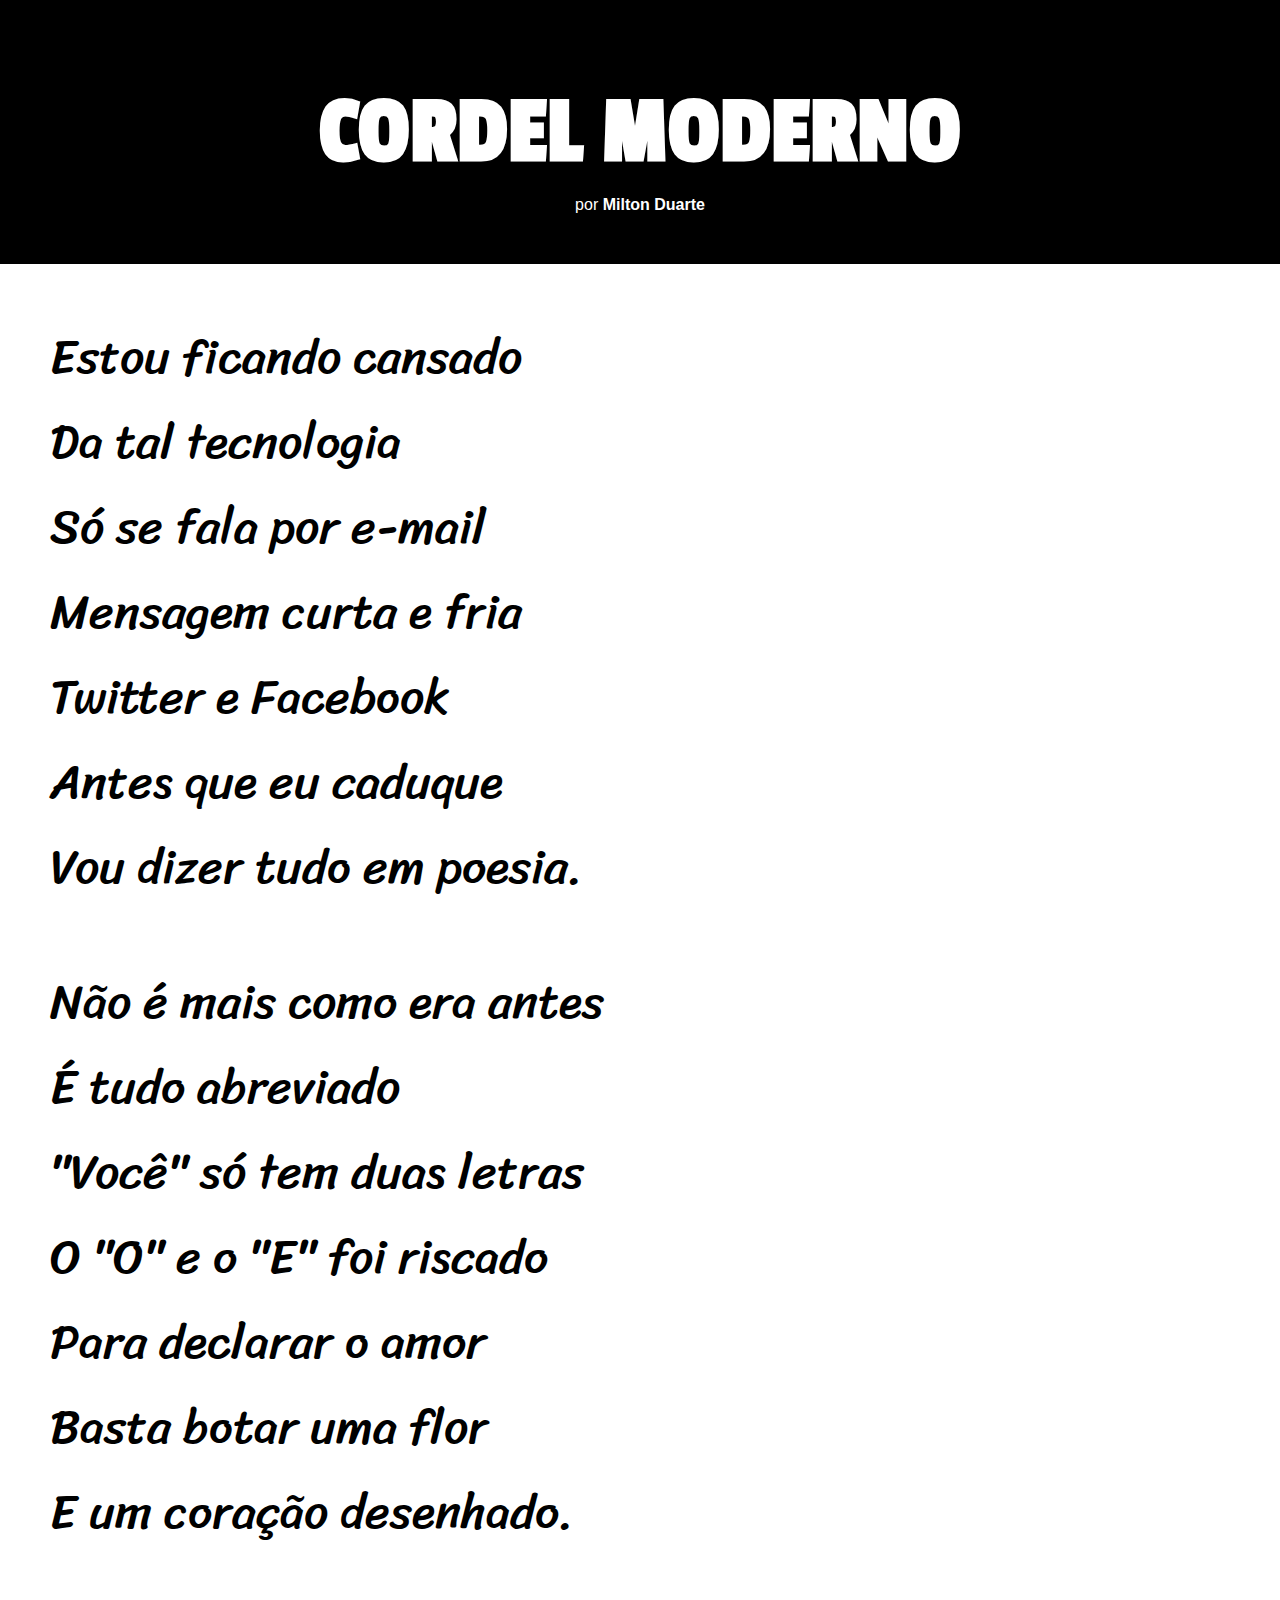
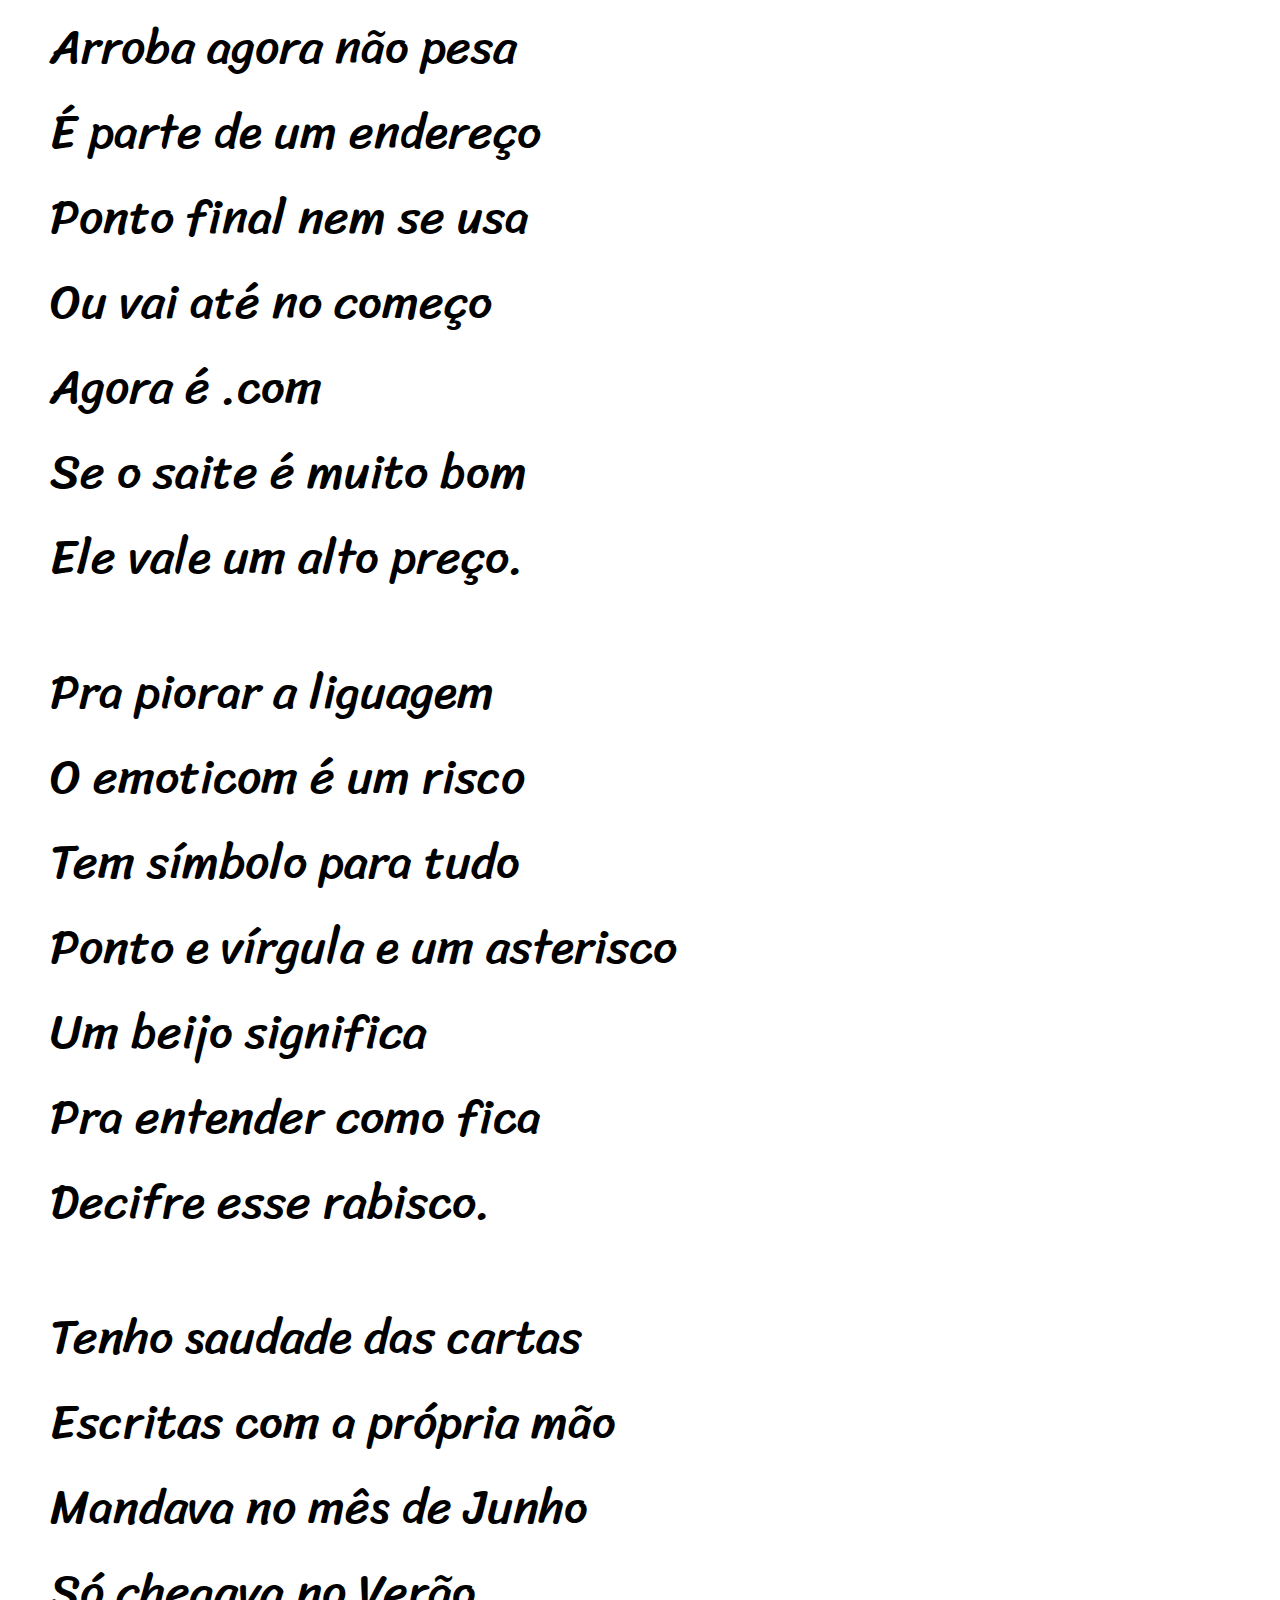
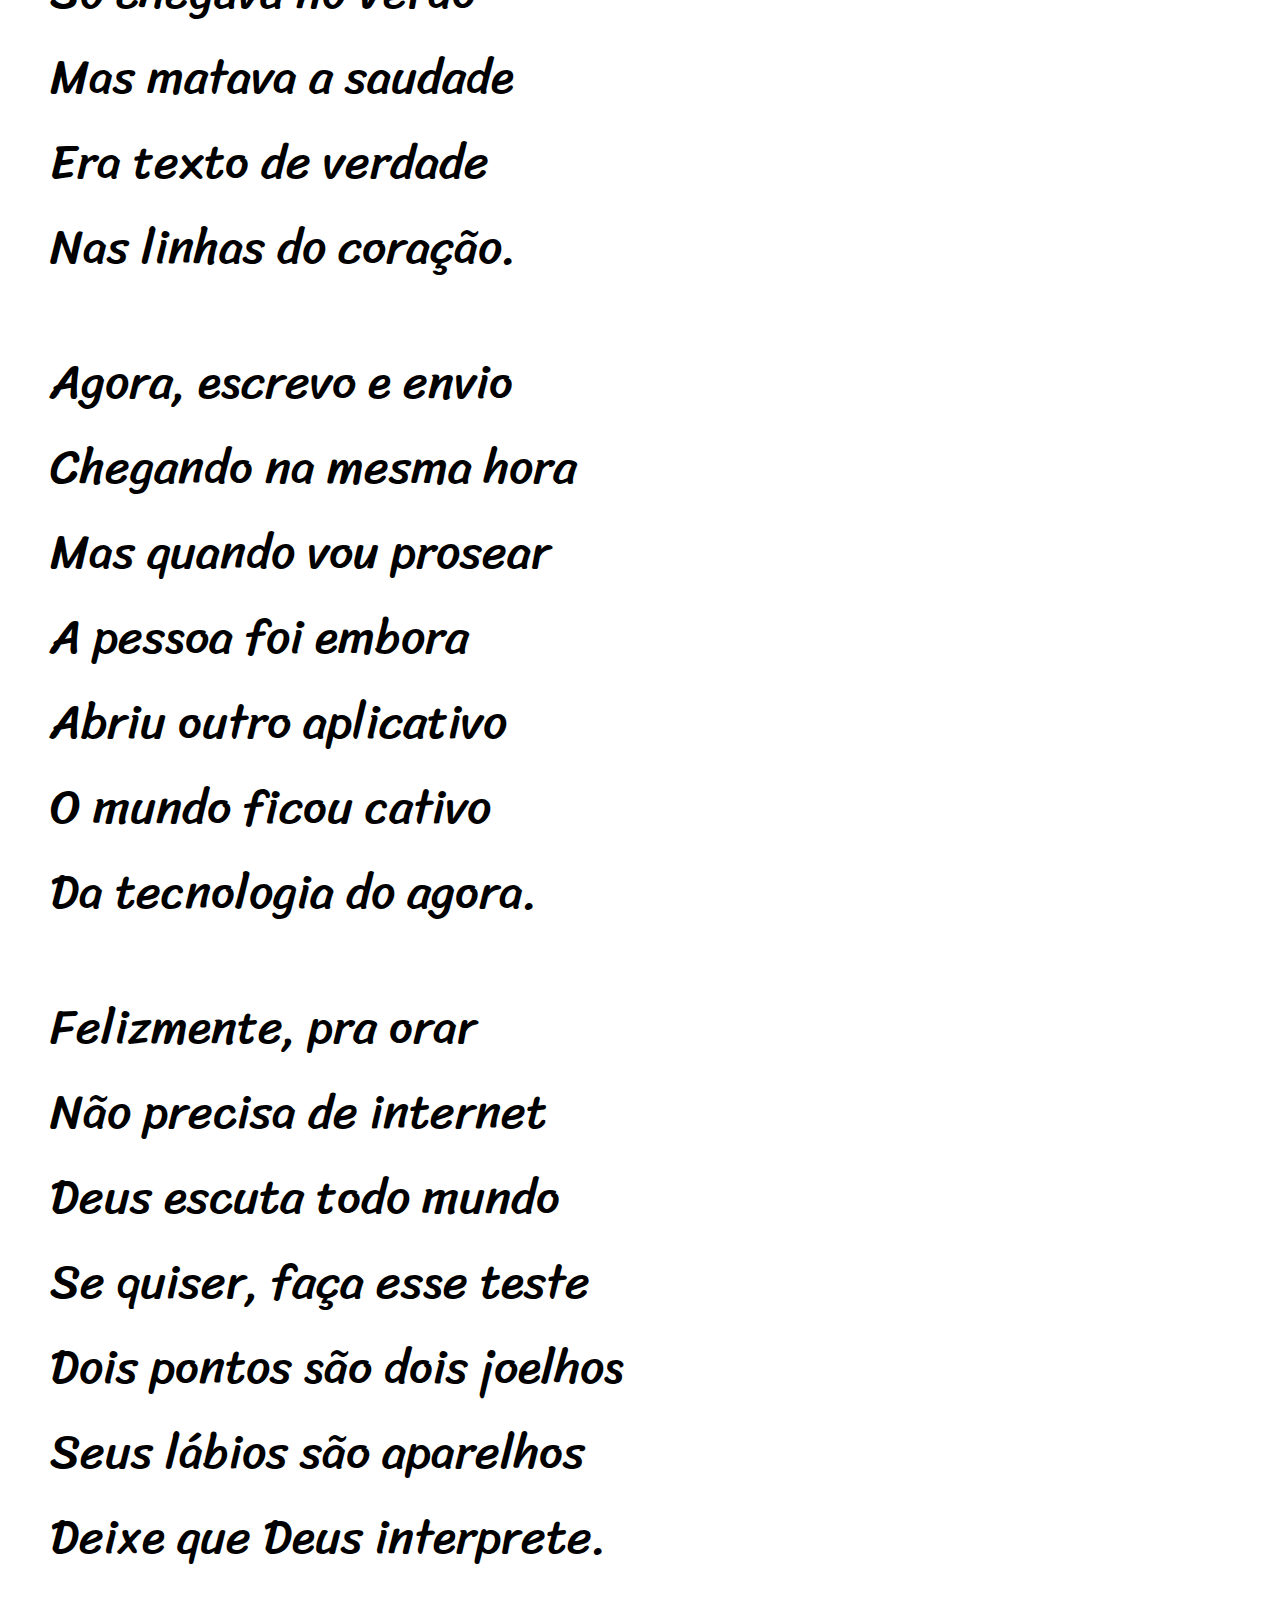
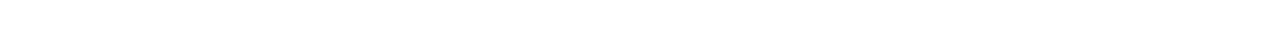
<file: segundo site/index.html>
<!DOCTYPE html>
<html lang="pt-br">
<head>
    <meta charset="UTF-8">
    <meta name="viewport" content="width=, initial-scale=1.0">
    <title>Cordel Mordeno</title>
    <link rel="stylesheet" href="style.css">
</head>
<body>
    <header>
        <h1>CORDEL MODERNO</h1>
        <p>por <strong><a href=" https://www.recantodasletras.com.br/poesias/3186743" target="_blank">Milton Duarte</a></strong></p>
    </header>

    <p>
        Estou ficando cansado <br>
        Da tal tecnologia <br>
        Só se fala por e-mail <br>
        Mensagem curta e fria <br>
        Twitter e Facebook <br>
        Antes que eu caduque <br>
        Vou dizer tudo em poesia. <br>
    </p>
    <section class="container01">
        <article class="conteudo01">
            <p>
                Não é mais como era antes <br>
                É tudo abreviado <br>
                "Você" só tem duas letras <br>
                O "O" e o "E" foi riscado <br>
                Para declarar o amor <br>
                Basta botar uma flor <br>
                E um coração desenhado. <br>
            </p>
        </article>
    </section>
    <p>
        Arroba agora não pesa <br>
        É parte de um endereço <br>
        Ponto final nem se usa <br>
        Ou vai até no começo <br>
        Agora é .com <br>
        Se o saite é muito bom <br>
        Ele vale um alto preço. <br>
    </p>

    <p>
        Pra piorar a liguagem <br>
        O emoticom é um risco <br>
        Tem símbolo para tudo <br>
        Ponto e vírgula e um asterisco <br>
        Um beijo significa <br>
        Pra entender como fica <br>
        Decifre esse rabisco. <br>
    </p>

    <p>
        Tenho saudade das cartas <br>
        Escritas com a própria mão <br>
        Mandava no mês de Junho <br>
        Só chegava no Verão <br>
        Mas matava a saudade <br>
        Era texto de verdade <br>
        Nas linhas do coração. <br>
    </p>

    <p>
        Agora, escrevo e envio <br>
        Chegando na mesma hora <br>
        Mas quando vou prosear <br>
        A pessoa foi embora <br>
        Abriu outro aplicativo <br>
        O mundo ficou cativo <br>
        Da tecnologia do agora. <br>
    </p>

    <p>
        Felizmente, pra orar <br>
        Não precisa de internet <br>
        Deus escuta todo mundo <br>
        Se quiser, faça esse teste <br>
        Dois pontos são dois joelhos <br>
        Seus lábios são aparelhos <br>
        Deixe que Deus interprete. <br>
    </p>

</body>
</html>
</file>
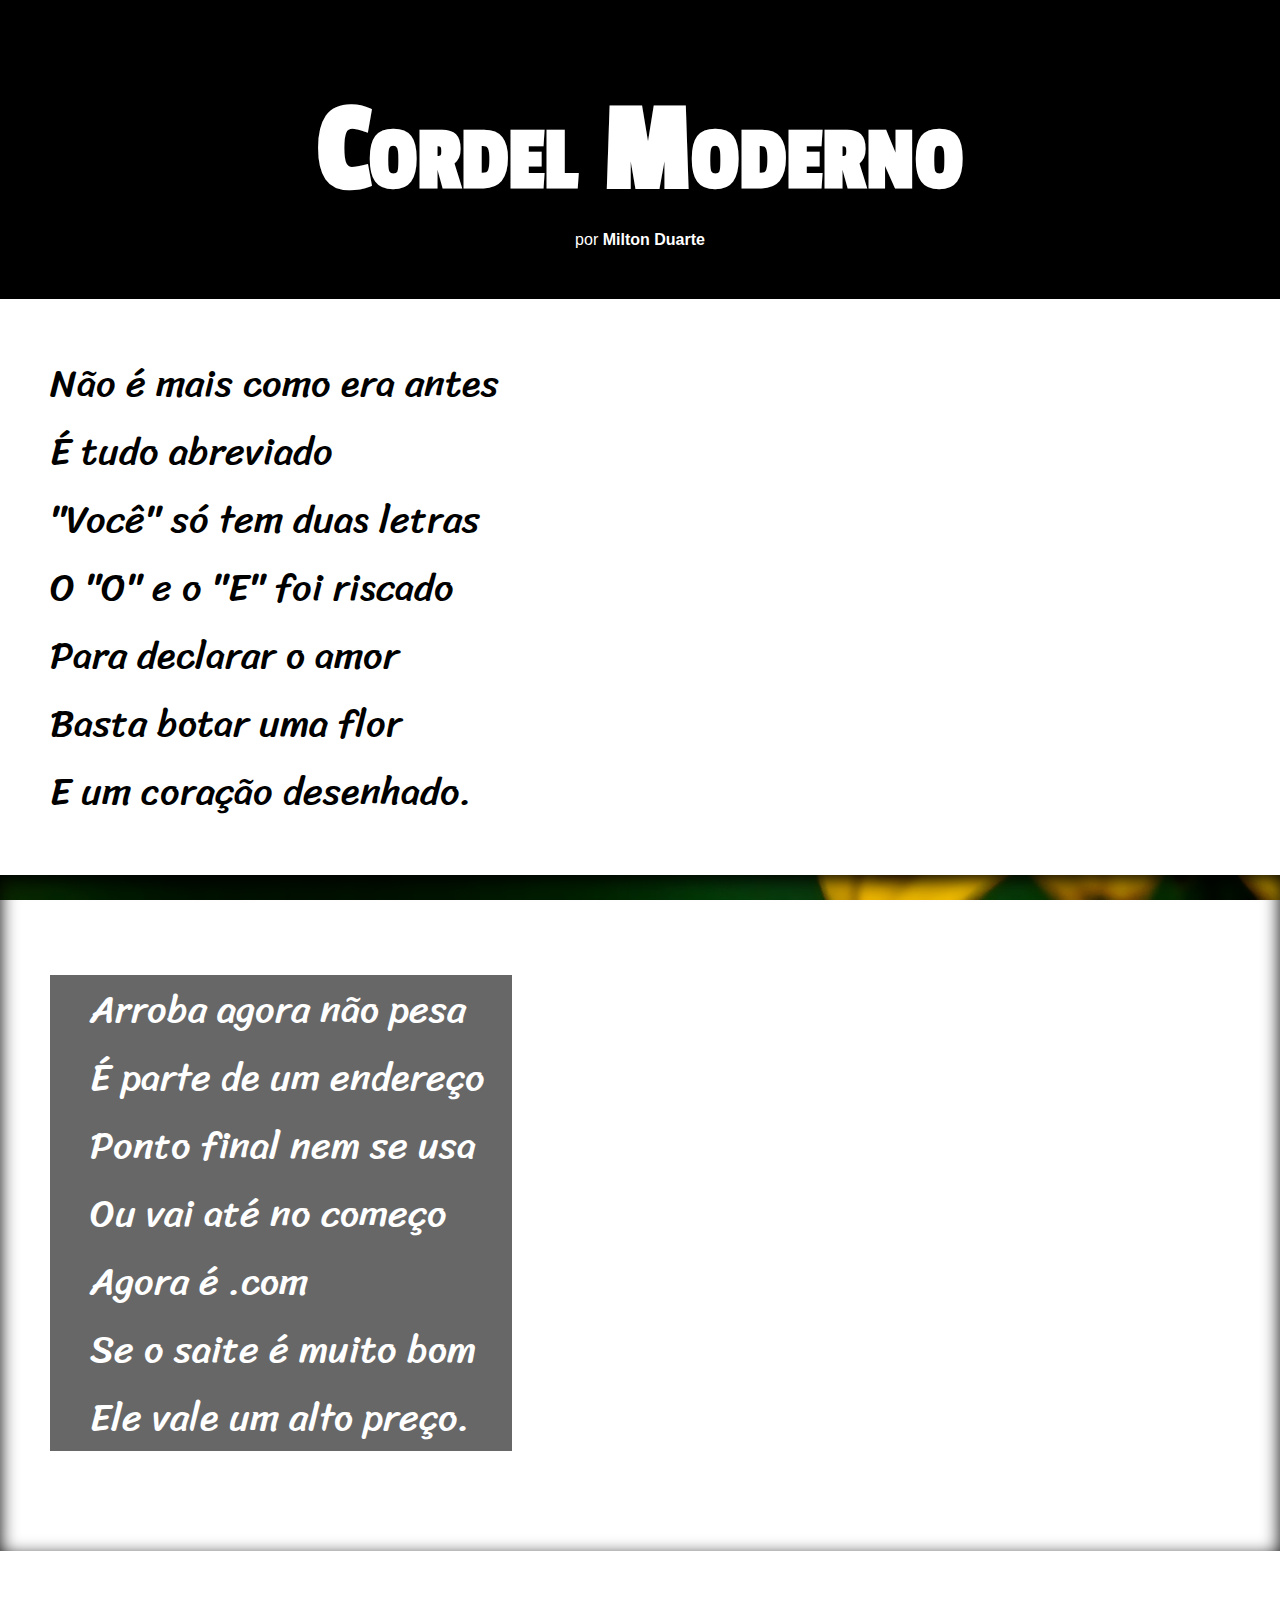
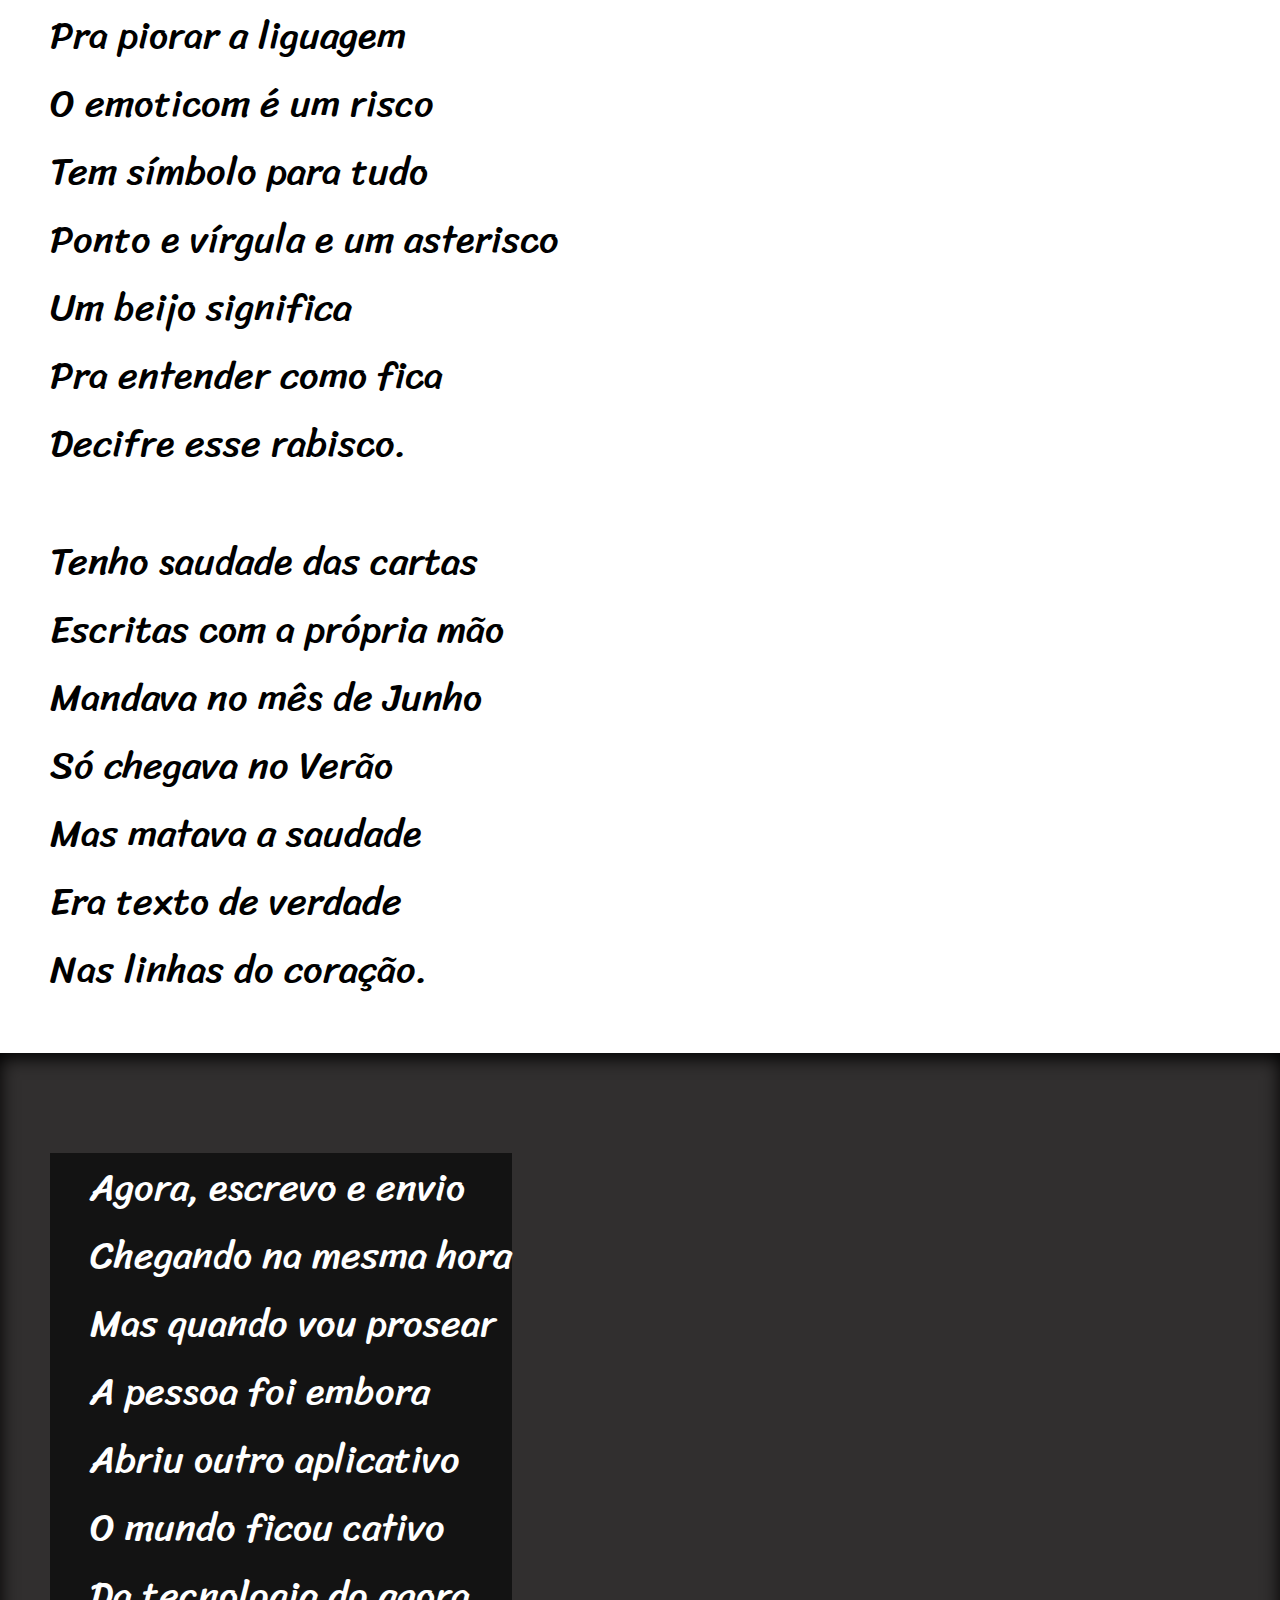
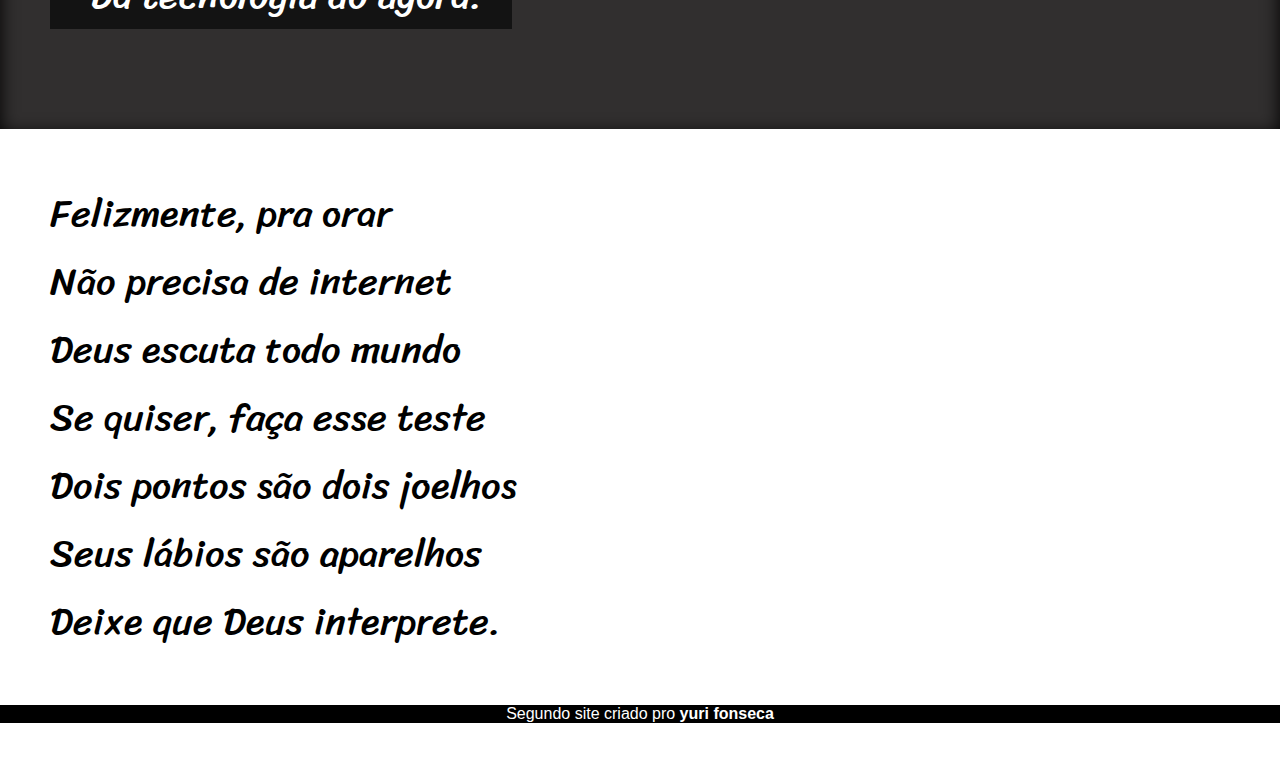
<file: segundo-site/index.html>
<!DOCTYPE html>
<html lang="pt-br">
<head>
    <meta charset="UTF-8">
    <meta name="viewport" content="width=, initial-scale=1.0">
    <title>Cordel Mordeno</title>
    <link rel="stylesheet" href="style.css">
</head>
<body>
    <header>
        <h1>Cordel Moderno</h1>
        <p>por <strong><a href=" https://www.recantodasletras.com.br/poesias/3186743" target="_blank">Milton Duarte</a></strong></p>
    </header>

    <section class="normal">
        <p>
            Não é mais como era antes <br>
            É tudo abreviado <br>
            "Você" só tem duas letras <br>
            O "O" e o "E" foi riscado <br>
            Para declarar o amor <br>
            Basta botar uma flor <br>
            E um coração desenhado. <br>
        </p>
    </section>

    <section class="imagem" id="img01">
        <p>
            Arroba agora não pesa <br>
            É parte de um endereço <br>
            Ponto final nem se usa <br>
            Ou vai até no começo <br>
            Agora é .com <br>
            Se o saite é muito bom <br>
            Ele vale um alto preço. <br>
        </p> </section>

        <section class="normal">
            <p>
                    Pra piorar a liguagem <br>
                    O emoticom é um risco <br>
                    Tem símbolo para tudo <br>
                    Ponto e vírgula e um asterisco <br>
                    Um beijo significa <br>
                    Pra entender como fica <br>
                    Decifre esse rabisco. <br>
            </p>
            <p>
                Tenho saudade das cartas <br>
                Escritas com a própria mão <br>
                Mandava no mês de Junho <br>
                Só chegava no Verão <br>
                Mas matava a saudade <br>
                Era texto de verdade <br>
                Nas linhas do coração. <br>
            </p>
        </section>
        <section class="imagem" id="img02">
            <p>
                Agora, escrevo e envio <br>
                Chegando na mesma hora <br>
                Mas quando vou prosear <br>
                A pessoa foi embora <br>
                Abriu outro aplicativo <br>
                O mundo ficou cativo <br>
                Da tecnologia do agora. <br>
            </p>
        </section>
        <section class="normal">
        <p>
            Felizmente, pra orar <br>
            Não precisa de internet <br>
            Deus escuta todo mundo <br>
            Se quiser, faça esse teste <br>
            Dois pontos são dois joelhos <br>
            Seus lábios são aparelhos <br>
            Deixe que Deus interprete. <br>
        </p>
    </section>
    <footer>
        <p>Segundo site criado pro <a href="#"><strong>yuri fonseca</strong></p></a>
    </footer>
</body>
</html>
</file>
<file: segundo site/style.css>
@charset "UTF-8";

@font-face {
    font-family: 'fonte02';
    src: url('fontes/Sriracha/Sriracha-Regular.ttf')format('truetype');
}
@font-face {
    font-family:'fonte01';
    src: url('fontes/Passion_One/PassionOne-Regular.ttf')format('truetype');
}

*{
padding: 0px;
margin: 0px;
}

header{
    background-color: black;
    text-align: center;
    color: white;
    padding: 80px 0px 40px 0px;
    
}

header > h1{
    font-size: 6em;
    font-family:'fonte01';
}

header p{margin: 10px 0px;
    font-family: Arial, Helvetica, sans-serif;
    font-size: 1em;
}
p{margin: 50px;
    font-family:'fonte02';
    font-size: 3em;
}
.container01{

}
.conteudo01{
    
}
header a{
    text-decoration: none;
    color: white;
}
</file>
<file: segundo-site/style.css>
@charset "UTF-8";

@font-face {
    font-family: 'fonte02';
    src: url('fontes/Sriracha/Sriracha-Regular.ttf')format('truetype');
}
@font-face {
    font-family:'fonte01';
    src: url('fontes/Passion_One/PassionOne-Regular.ttf')format('truetype');
}

*{
padding: 0px;
margin: 0px;
}
html,body{
    min-height:100vh ;
}
header{
    background-color: black;
    text-align: center;
    color: white;
    padding: 80px 0px 40px 0px;
    
}

a{
    text-decoration: none;
    color: white;
}

header > h1{
    font-variant: small-caps;
    font-size: 10vw;
    font-family:'fonte01';
}

header p{margin: 10px 0px;
    font-family: Arial, Helvetica, sans-serif;
    font-size: 1em;
}
p{
    margin: 50px;
    font-family:'fonte02';
    font-size: 3vw;
}
.normal{
    background-color:white;
    color: black;
}

.imagem{
    background-color: rgb(49, 47, 47);
    color: white;
    background-size: cover;
   padding: 50px 50px 50px 0px;
   background-attachment: fixed;
   box-shadow: inset 0px 5px 18px black

}
.imagem p{
    background-color: rgba(0, 0, 0, 0.597);
    width:33vw;
    padding-left: 40px;
}

#img01{
    background-image: url(imagens/background001.jpg);
    background-position:right center;
    
    }
    #img02{
    background-image: url(imagens/background002.jpg);
    background-position: right center;
    }

footer{
    background-color: black;
    text-align: center;
    margin: 0px;
    padding: 0px;
}
footer p{
    font-size: 1em;
    color: white;
    font-family: Arial, Helvetica, sans-serif;
}
</file>
